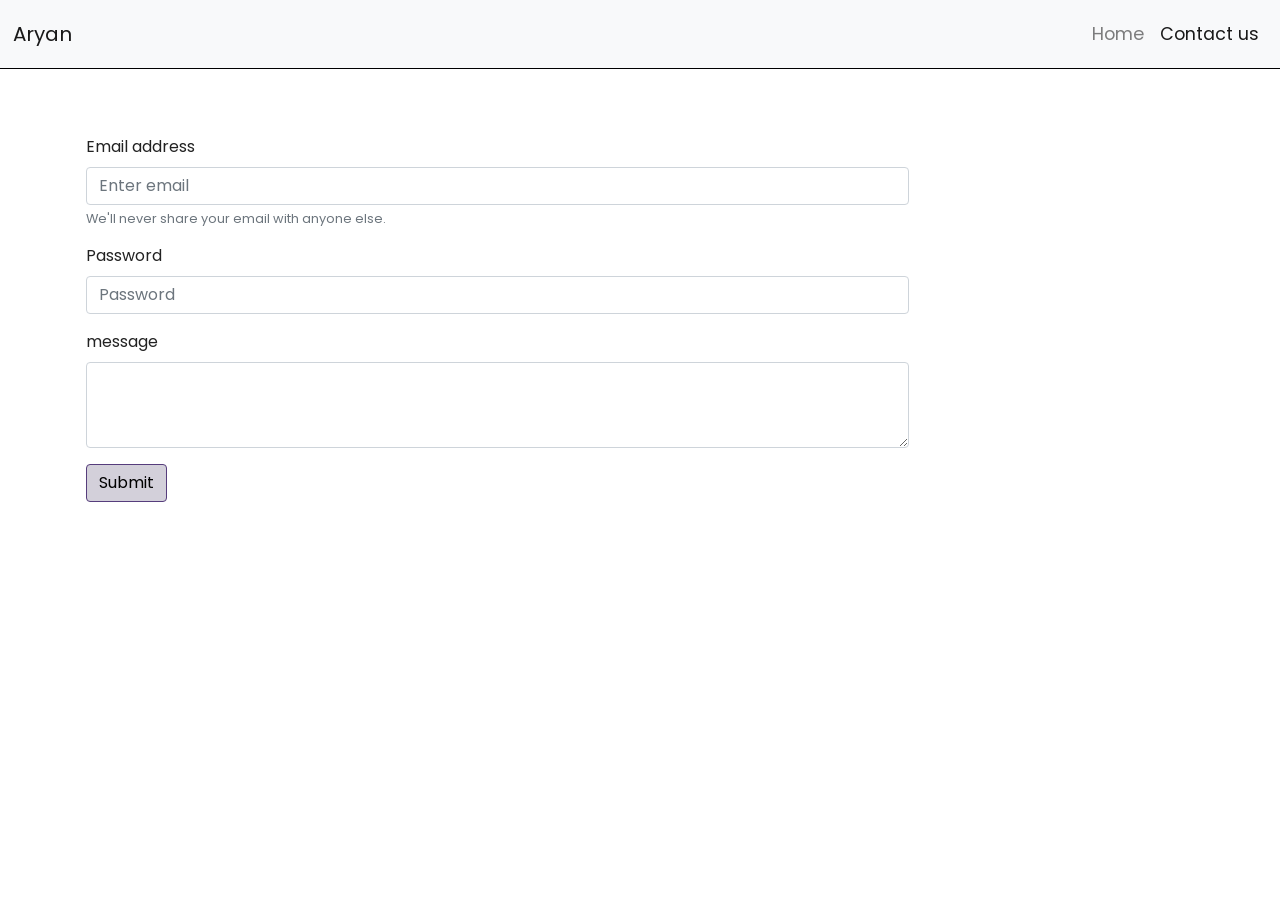
<file: contact.html>
<!DOCTYPE html>
<html lang="en">
<head>
    <meta charset="utf-8">
    <meta name="viewport" content="width=device-width, initial-scale=1.0">
    <meta http-equiv="X-UA-Compatible" content="ie=edge">
    <title>Document</title>
<link rel="stylesheet" href="https://maxcdn.bootstrapcdn.com/bootstrap/4.0.0/css/bootstrap.min.css">
<script src="https://ajax.googleapis.com/ajax/libs/jquery/3.3.1/jquery.min.js"></script>
<script src="https://cdnjs.cloudflare.com/ajax/libs/popper.js/1.12.9/umd/popper.min.js"></script>
<script src="https://maxcdn.bootstrapcdn.com/bootstrap/4.0.0/js/bootstrap.min.js"></script>

<link href="./css/style.css" rel="stylesheet">
</head>
<body>
<nav class="navbar navbar-expand-lg navbar-light bg-light ">
    <a class="navbar-brand" href="#">Aryan</a>
    <button class="navbar-toggler" type="button" data-toggle="collapse" data-target="#navbarNavAltMarkup" aria-controls="navbarNavAltMarkup"
        aria-expanded="false" aria-label="Toggle navigation">
        <span class="navbar-toggler-icon"></span>
    </button>
    <div class="collapse navbar-collapse" id="navbarNavAltMarkup">
<div class="navbar-nav ml-auto">
            <a class="nav-item nav-link " href="#">Home <span class="sr-only">(current)</span></a>
<a class="nav-item nav-link active" href="">Contact us</a>
                     
        </div>
    </div>
</nav>
    <div class="container my-form">
        <div class="row">
<div class="col-xs-12 col-sm-12 col-md-9 col-lg-9">
<form>
    <div class="form-group">
        <label for="exampleInputEmail1">Email address</label>
        <input type="email" class="form-control" id="exampleInputEmail1" aria-describedby="emailHelp" placeholder="Enter email">
        <small id="emailHelp" class="form-text text-muted">We'll never share your email with anyone else.</small>
    </div>
    <div class="form-group">
        <label for="exampleInputPassword1">Password</label>
        <input type="password" class="form-control" id="exampleInputPassword1" placeholder="Password">
    </div>
    <div class="form-group">
    <label for="exampleFormControlTextarea1">message</label>
    <textarea class="form-control" id="exampleFormControlTextarea1" rows="3"></textarea>
</div>
    <button type="submit" class="btn btn-primary">Submit</button>
</form>

</div>
        </div>
    </div>
</body>
</html>
</file>
<file: css/style.css>
@import url('https://fonts.googleapis.com/css?family=Poppins:400,500,700');

html, body{
height: 100%;
width: 100%;
font-family: 'Poppins',sans-serif;
color:#222;
}
.navbar{
  padding: .8rem;
  border-bottom:1px solid #000;
}
.navbar-nav li{
  padding-right: 20px;
}
.nav-link{
  font-size:1.1em !important;
}
.carousel-inner img{
  width: 100%;
  height: 100% ;
}
.carousel-caption{
  position: absolute;
  top:50%;
  transform: translateY(-50%);
}
.carousel-caption h1 
{
  font-size: 500%;
  text-transform:uppercase;
  text-shadow: 1px 1px 15px #000;
}
 
.carousel-caption h3
{ 
font-size: 200%;
font-weight: 500;
text-shadow: 1px 1px 1px 10px #000;
padding-bottom: 1rem;
}
.btn-primary
{
  background-color: #d3d0da;
  color:#000;
  border: 1px solid #563d7c;
}
 .btn-primary:hover
 {
   background-color: #222;
   color: #d3d0da;
   border: 1px solid #563d7c;
 }
 
.jumbotron
{
  border-radius: 0;
   padding: 16px;
}
.mybtn:hover
{
  background-color: black;
  border: 3px solid #8f80a7;
}
.padding{
  padding-bottom: 16px;
}
.welcome{
  width: 75%;
  margin: 0 auto;
  padding-top: 1rem;
}
.welcome hr{
  border-top:2px solid #b4b4b4;
  width: 95%;
  margin-top: .3rem;
  margin-bottom: 1rem;
}
.fa-eraser
{
color: #e54d26;
font-size: 4em;
margin: 1rem;
}
.fa-align-justify
{
color: #563d7c;
font-size: 4em;
margin: 1rem;

}
.fa-building
{
color: #2163af;
font-size: 4em;
margin: 1rem;

}
.img-fixed
{
  
}
.social
{
  font-size: 4.5em;
  padding: 3rem;
}

.fa-facebook{
color: #3b5998;
}
.fa-facebook:hover {
  color: #d1d3da;
}

.fa-twitter
{
colour:#00aced;
}
.fa-twitter:hover {
  colour: #e5ebee;
}

.fa-google-plus-g
{
color:#dd4b39;
}
.fa-google-plus-g:hover {
  color: #caa6a2;
}

.fa-instagram
{
color: #fb3958;
}
.fa-instagram:hover {
  color: #ce8c97;
}
.fa-youtube {
  color: #bb0000;
}
.fa-youtube:hover
{
color: #da9f9f;
}
footer
{
  background-color: #3f3f3f;
  color:#d5d5d5;
  padding-top: 2erm;
}
hr.light
{
  border-top: 1px solid #d5d5d5;
   width:75%;
   margin-top:.8rem;
   margin-bottom: 1rem;
}
.light-my
{
  border-top: 1px solid #d5d5d5;
  width:100%;
  margin-top:.8rem;
  margin-bottom: 1rem;

}
.my-form
{
padding-top: 50px;
}
/*---Media Queries --*/
@media (max-width: 992px) {
 .social a
 {
   font-size: 4em;
   padding: 2rem;
 }
}
@media (max-width: 768px) {
  .carousel-caption {
    
    top: 45%;
    
  }

  .carousel-caption h1 
  {
    font-size: 350%;
  }

  .carousel-caption h3 {
    font-size: 140%;
    font-weight: 400;
    padding-bottom: .2rem;
  }
 .carousel-caption .btn-primary{
   font-size: 95%;
   padding: 8px 14px;
 }
 .display-4{
    font-size: 200%;
 }
 .social a {
   font-size: 2.5em;
   padding: 1.2rem;
 }

} 
@media (max-width: 576px) {
  .carousel-caption {
    top: 40%;
  }

  .carousel-caption h1 {
    font-size: 250%;
  }

  .carousel-caption h3 {
    font-size: 110%;
    
  }

  .carousel-caption .btn-primary {
    font-size: 90%;
    padding: 4px 8px;
  }
  .carousel-indicators
  {
    display: none;
  }
  .display-4 {
    font-size: 160%;
  }

  .social a {
    font-size: 0.7em;
    padding: .7rem;
  }
}

 #map {
   width: 100%;
   height: 400px;
   background-color: grey;
 }
/*---Firefox Bug Fix --*/
.carousel-item {
  transition: -webkit-transform 0.5s ease;
  transition: transform 0.5s ease;
  transition: transform 0.5s ease, -webkit-transform 0.5s ease;
  -webkit-backface-visibility: visible;
  backface-visibility: visible;
}
/*--- Fixed Background Image --*/
figure {
  position: relative;
  width: 100%;
  height: 60%;
  margin: 0!important;
}
.fixed-wrap {
  clip: rect(0, auto, auto, 0);
  position: absolute;
  top: 0;
  left: 0;
  width: 100%;
  height: 100%;
}
#fixed {
  background-image: url('img/mac.png');
  position: fixed;
  display: block;
  top: 0;
  left: 0;
  width: 100%;
  height: 100%;
  background-size: cover;
  background-position: center center;
  -webkit-transform: translateZ(0);
          transform: translateZ(0);
  will-change: transform;
}
/*--- Bootstrap Padding Fix --*/
[class*="col-"] {
    padding: 1rem;
}





/*
Extra small (xs) devices (portrait phones, less than 576px)
No media query since this is the default in Bootstrap

Small (sm) devices (landscape phones, 576px and up)
@media (min-width: 576px) { ... }

Medium (md) devices (tablets, 768px and up)
@media (min-width: 768px) { ... }

Large (lg) devices (desktops, 992px and up)
@media (min-width: 992px) { ... }

Extra (xl) large devices (large desktops, 1200px and up)
@media (min-width: 1200px) { ... }
*/
</file>
